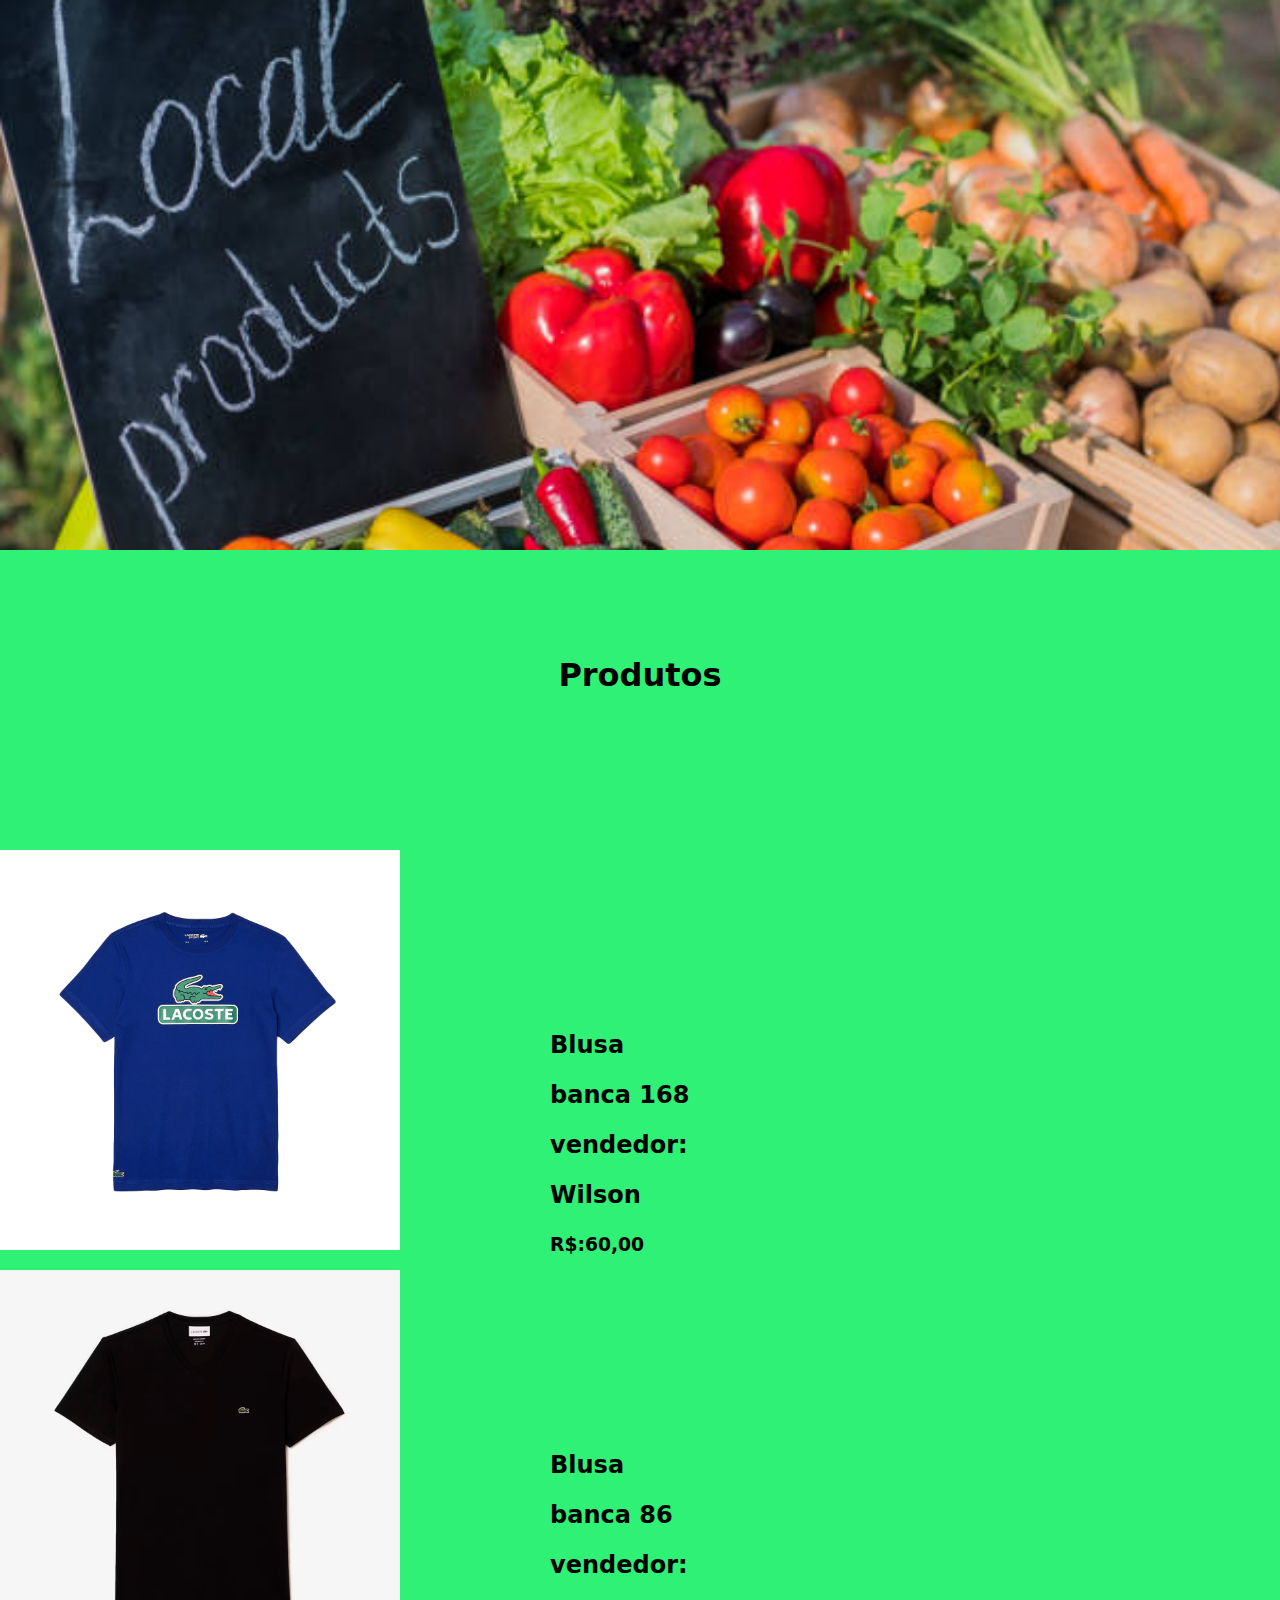
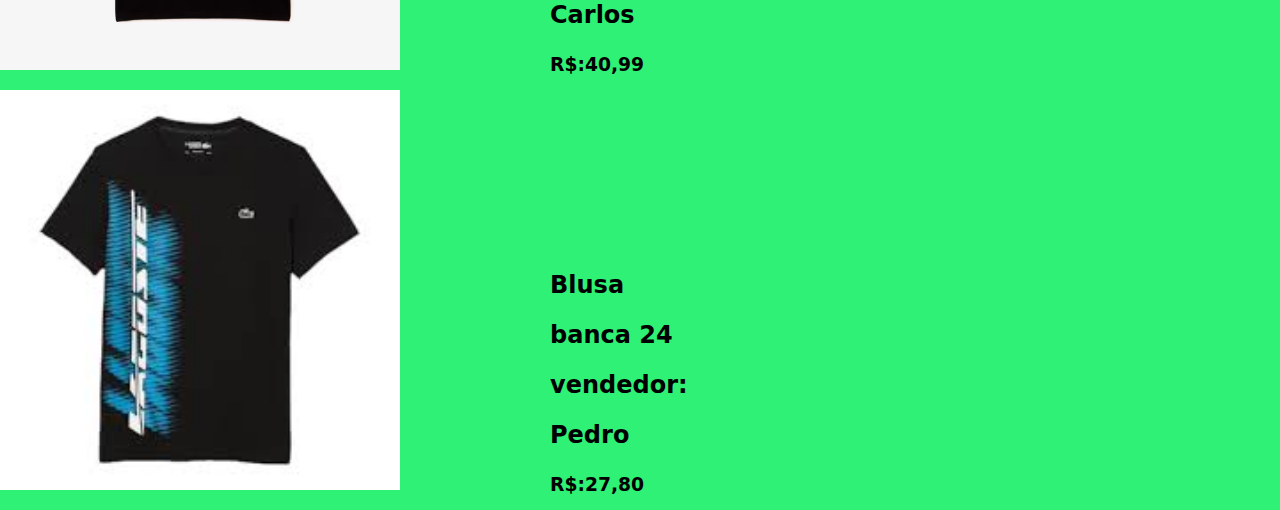
<file: easy-postifólio/loja.html>
<!DOCTYPE html>
<html lang="pt-br">
<head>
    <meta charset="UTF-8">
    <meta http-equiv="X-UA-Compatible" content="IE=edge">
    <meta name="viewport" content="width=device-width, initial-scale=1.0">
    <title>loja</title><link rel="stylesheet" href="loja.css">
    <link rel="shortcut icon" href="imagem/vetorLogo.png" type="image/x-icon">
</head>
<body>
    <div class="fund1">
        <div class="center">
            
        </div>
        </div>
        <br>
        <br>
        <h1>Produtos</h1>
       <br>
       <br>
       <br>
       <a>
            <img src="imagem/camiseta-lacoste-manga-curta-th6909-azul-3948.png" alt="imagem aqui">
            <ul>
                <br>
            <h2>Blusa<br>
                banca 168<br>
                vendedor: Wilson
            </h2>
            <h3>
                R$:60,00
            </h3>
        </a>
    </ul>
        <br>
        <br>
        <a>
            <img src="imagem/camisa preta.webp" alt="imagem aqui">
            <ul> <br>
            <h2>Blusa<br>
                banca 86<br>
                vendedor: Carlos
            </h2>
            <h3>
                R$:40,99
            </h3>
        </a></ul><br><br><a>
            <img src="imagem/camisa preta com azul.jfif" alt="imagem aqui">
            <ul> <br>
            <h2>Blusa<br>
                banca 24<br>
                vendedor: Pedro
            </h2>
            <h3>
                R$:27,80
            </h3>
        </a></ul>
</body>
</html>
</file>
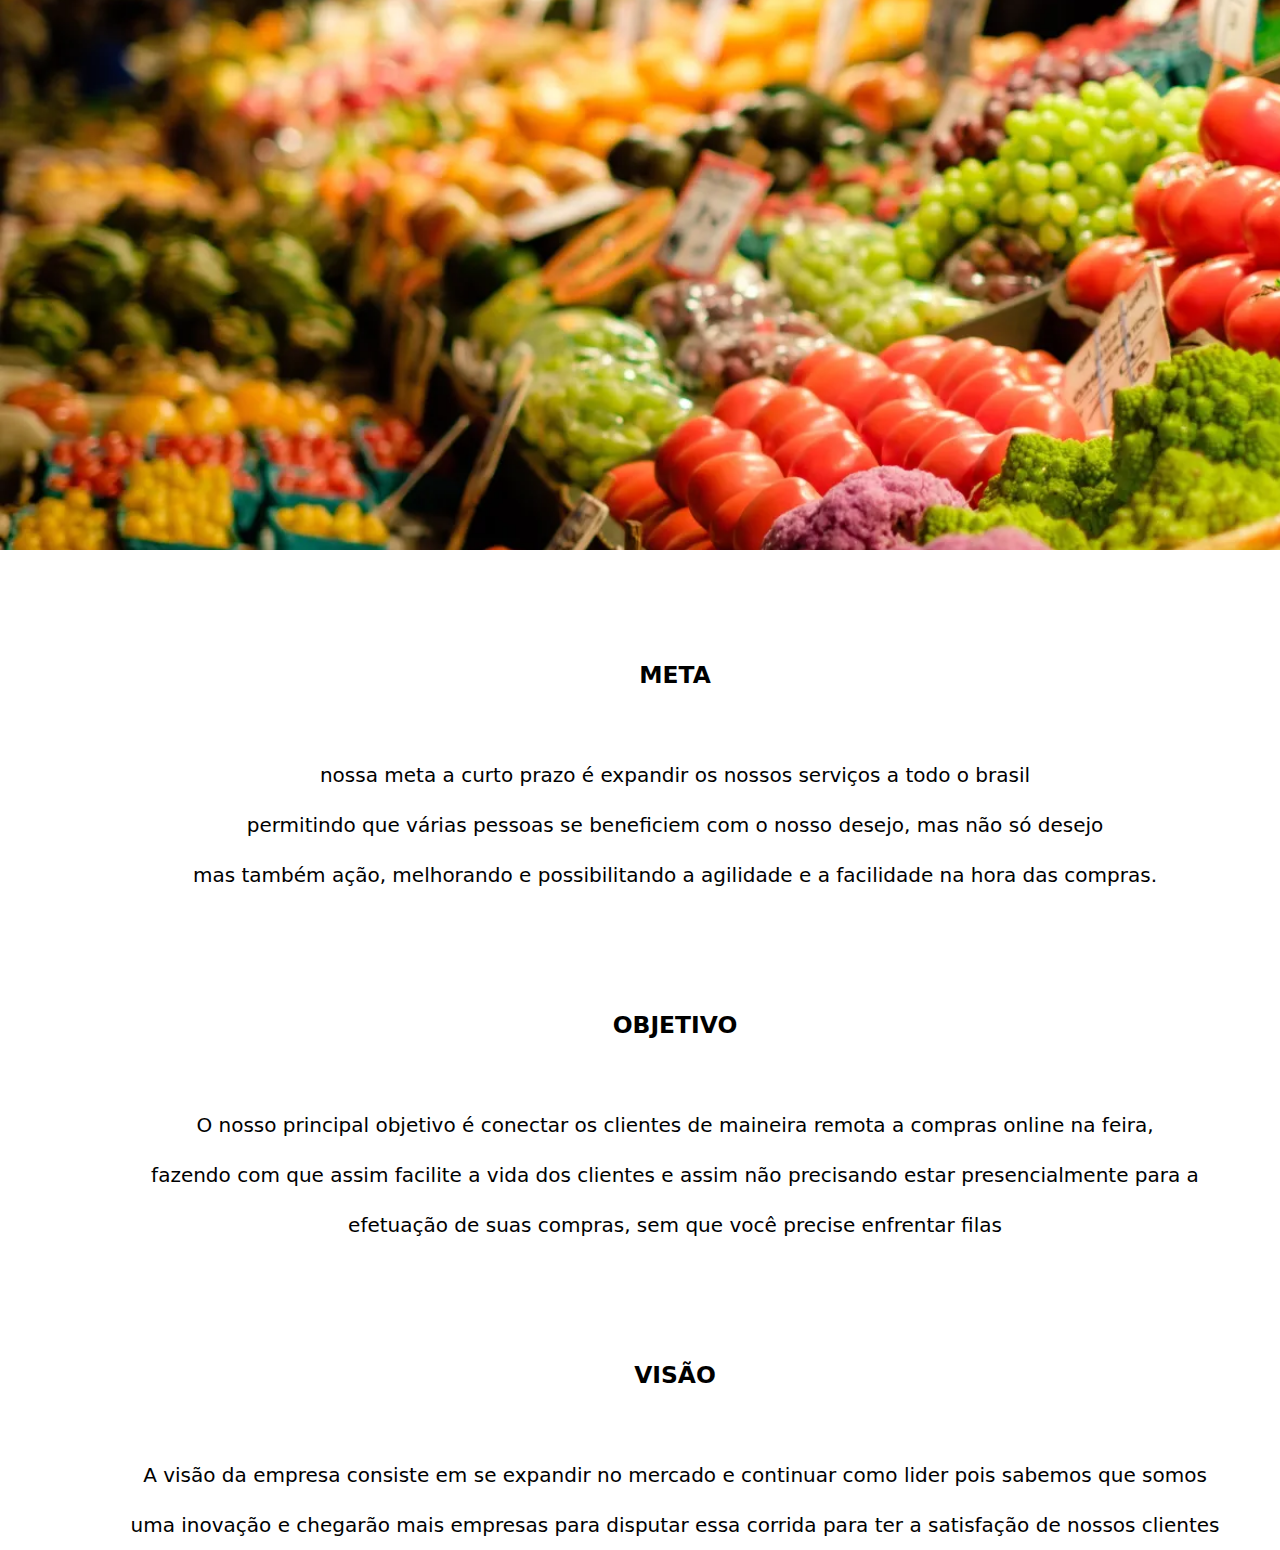
<file: easy-postifólio/project.html>
<!DOCTYPE html>
<html lang="pt-br">
<head>
    <meta charset="UTF-8">
    <meta http-equiv="X-UA-Compatible" content="IE=edge">
    <meta name="viewport" content="width=device-width, initial-scale=1.0">
    <title>projeto</title><link rel="stylesheet" href="project.css">
    <link rel="shortcut icon" href="imagem/vetorLogo.png" type="image/x-icon">
</head>
<body>
    <div class="fund1">
        <div class="center">
            
        </div>
        </div>
    <nav>
    <ul>
        <br>
        <br>
        <a><h3>META</h3></a>
        <br>
        <a>
            <p>nossa meta a curto prazo é expandir os nossos serviços a todo o brasil<br>
        permitindo que várias pessoas se beneficiem com o nosso desejo, mas não só desejo<br>
    mas também ação, melhorando e possibilitando a agilidade e a facilidade na hora das compras.</p></a>
    <br>
    <br>
    <a><h3>OBJETIVO</h3></a>
    <br>
    <a>
        <p>O nosso principal objetivo é conectar os clientes de maineira remota a compras online na feira,<br>
         fazendo com que assim facilite a vida dos clientes e assim não precisando estar presencialmente para a<br>
          efetuação de suas compras, sem que você precise enfrentar filas</p></a>
         <br>
         <br>
         <a><h3>VISÃO</h3></a>
         <br>
          <a>
              <p>A visão da empresa consiste em se expandir no mercado e continuar como lider pois sabemos que somos<br>
            uma inovação e chegarão mais empresas para disputar essa corrida para ter a satisfação de nossos clientes</p></a>
    </ul>
    </nav> 
</body>
</html>
</file>
<file: easy-postifólio/loja.css>
@charset "UTF-8";
*{
    margin: 0px;
    padding: 0px;
}

body{
    color: rgb(0, 0, 0);
    background-color: rgb(46, 241, 117);
    font-family: system-ui, -apple-system, BlinkMacSystemFont, 'Segoe UI', Roboto, Oxygen, Ubuntu, Cantarell, 'Open Sans', 'Helvetica Neue', sans-serif;
    margin-top: 0px;
    line-height: 50px;
}

.fund1{
    background-color:green;
    background-image: url(imagem/loja.jpg);
    height: 550px;
    background-repeat: no-repeat;
    background-size: 1300px auto;
    background-position: left center;
}
a{
    height: 200px;
    width: 200px;
}

img{
    width: 400px;
    height: 400px;
}

h1{
text-align: center;
}

ul{
    display: flex;
    justify-content: space-around;
    margin-top: -300px;
    margin-left: 20px;
}
</file>
<file: easy-postifólio/project.css>
@charset "UTF-8";
*{
    margin: 0px;
    padding: 0px;
}

body{
    color:rgb(255, 255, 255);
    background-color:rgb(255, 255, 255);
    font-family: system-ui, -apple-system, BlinkMacSystemFont, 'Segoe UI', Roboto, Oxygen, Ubuntu, Cantarell, 'Open Sans', 'Helvetica Neue', sans-serif;
    margin-top: 20 px;
    line-height: 50px;
}
h1{
    text-align: center;
}
.fund1{
    background-color:rgb(255, 255, 255);
    background-image: url('imagem/dia-do-feirante-feira-livre6.webp');
    height: 550px;
    background-repeat: no-repeat;
    background-size: 1300px auto;
    background-position: left center;
}

h3{
color: rgb(0, 0, 0)
}
p{
color: rgb(0, 0, 0)
}
h1{
color: rgb(255, 255, 255)
}
body{
font-size: 20px;
text-align: center;
}
h1{
    font-size: 50px;
}

.cont{
    margin-left: 950px;
    width: 120px;
    padding: 10px;
}

.cont:active{
    transform: scale(0.90);
}

#btn{
    text-align: end;
    background-color: aquamarine;
    padding: 10px;
}

#btn:hover{
    background-color: blue;
}

#btn:active{
transform: scale(0.90);
}
ul{
    text-align: center;
    margin-left: 70px;
}
</file>
